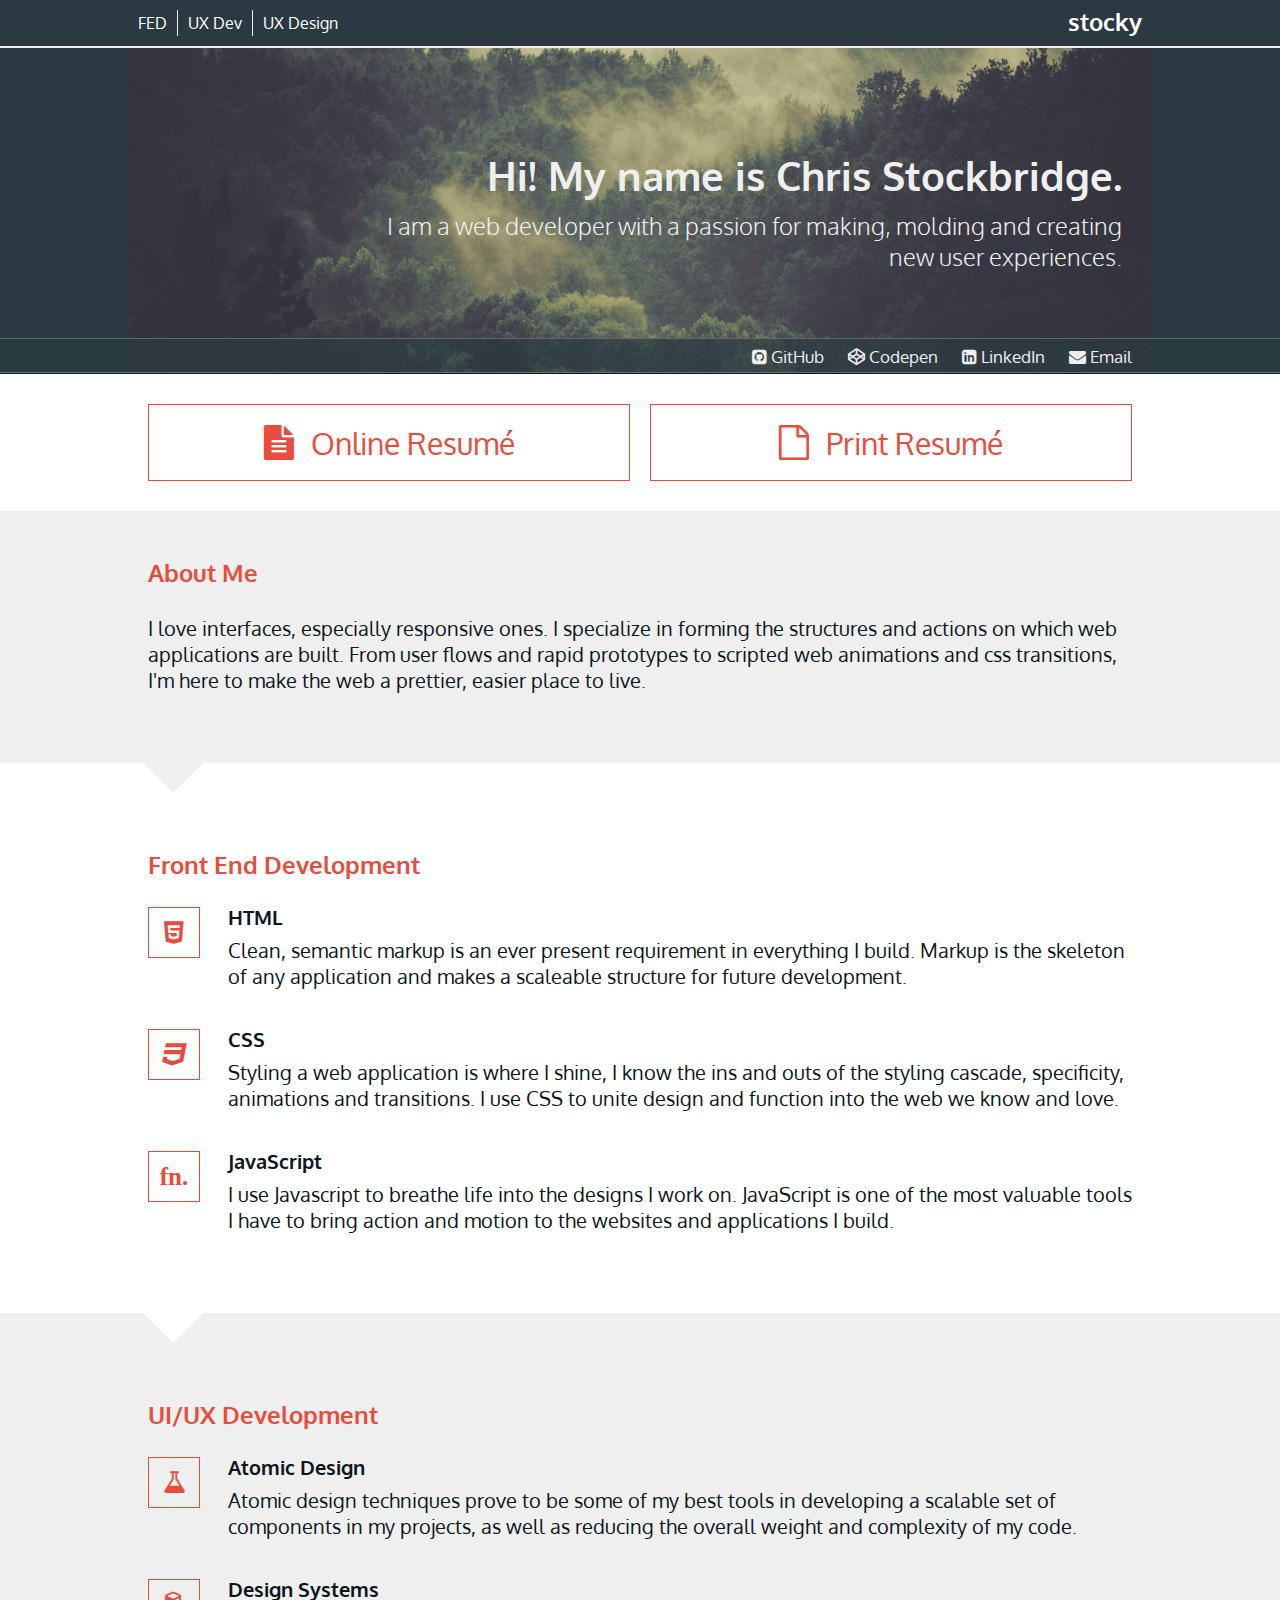
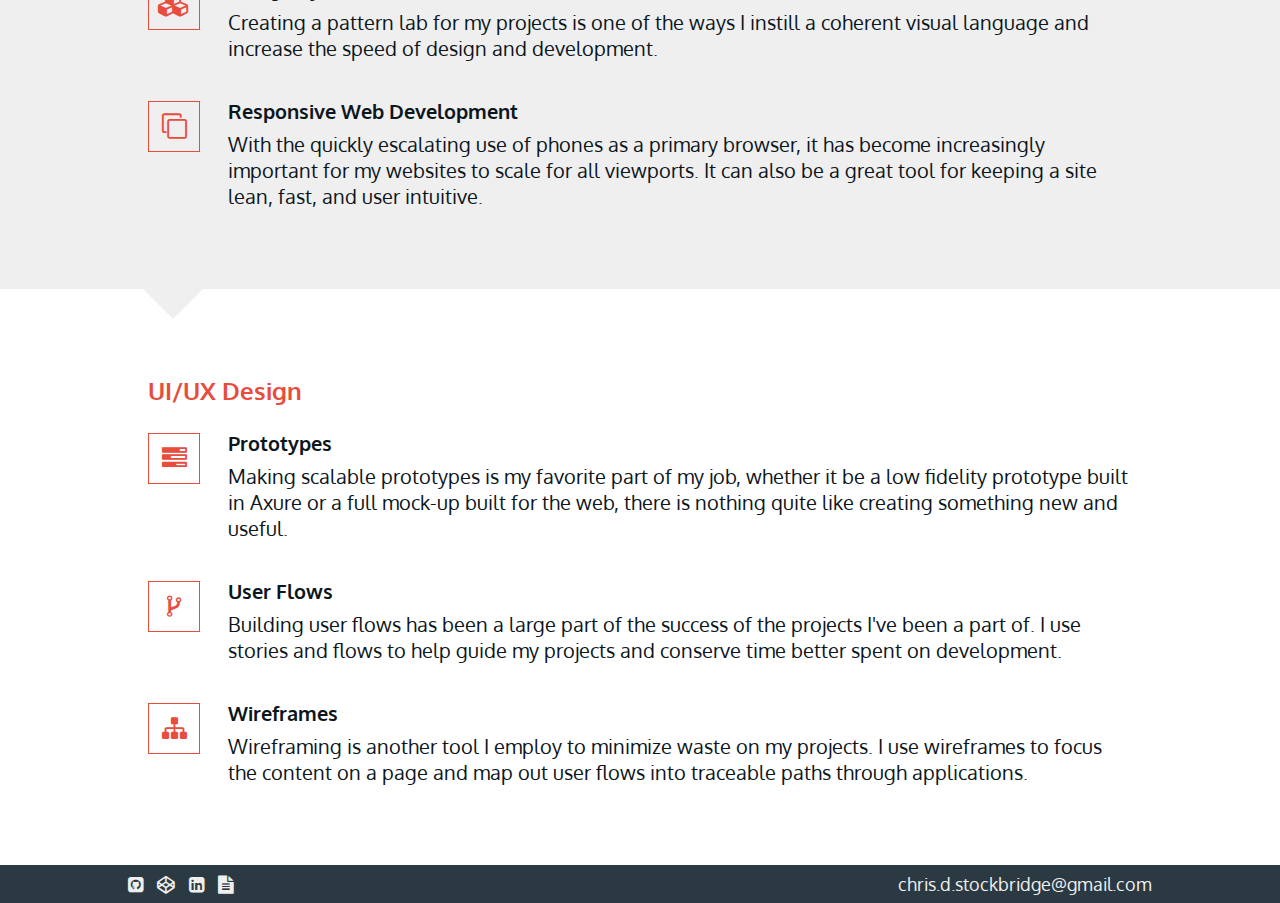
<file: index.html>
<!DOCTYPE html>
<html>
	<head>
		<link rel="stylesheet" type="text/css" href="css/style.css">
		<meta name="viewport" content="width=device-width, initial-scale=1.0">
		<title>Chris Stockbridge | UI/UX Developer</title>
	</head>
	<body>
	<!-- HEADER -->
		<header>
			<nav>
				<a class="logo" href="#top">stocky</a>
				<div>
					<a href="#fed_development">FED</a><a href="#ux_development">UX Dev</a><a href="#user-experience">UX Design</a>
				</div>
			</nav>
		</header>
	<!-- END HEADER -->
		
	<!-- INTRO -->
		<spanid="top"></span>
		<section class="splash">
			<div>
				<p class="hello">Hi! My name is Chris Stockbridge.</p>
				<p>I am a web developer with a passion for making, molding and creating new user experiences.</p>
			</div>
		</section>
		<section class="small-links">
			<div>
				<a href="https://github.com/Stockbridge" title="GitHub" target="_blank"><i class="fa fa-github-square"></i> <span class="text">GitHub</span>
				</a><a href="http://codepen.io/stocky/" title="codepen" target="_blank"><i class="fa fa-codepen"></i> <span class="text">Codepen</span>
				</a><a href="https://www.linkedin.com/profile/view?id=236814033" title="Linkedin" target="_blank"><i class="fa fa-linkedin-square"></i> <span class="text">LinkedIn</span>
				</a><a href="mailto:chris.d.stockbridge@gmail.com" title="Email" target="_blank"><i class="fa fa-envelope"></i> <span class="text">Email</a>
			</div>
		</section>
	<!-- END INTRO -->

	<!-- RESUME LINKS -->
		<span id="resume"></span>
		<section class="resume">
			<div>
				<div class="big-links">
					<a href="../resume/index.html" target="_blank"><i class="fa fa-file-text"></i> Online Resum&eacute;</a><a href="https://drive.google.com/file/d/0Bx42C3p6OP2aSndvRk8yTG1helk/view" target="_blank"><i class="fa fa-file-o"></i> Print Resum&eacute;</a>
				</div>
			</div>
		</section>
	<!-- END RESUME LINKS -->

	<!-- ABOUT ME -->
		<span id="about"></span>
		<section class="about">
			<div>
				<h1>About Me</h1>
				<p>I love interfaces, especially responsive ones. I specialize in forming the structures and actions on which web applications are built. From user flows and rapid prototypes to scripted web animations and css transitions, I&apos;m here to make the web a prettier, easier place to live.</p>
			</div>
		</section>
	<!-- END ABOUT ME -->

	<!-- DEVELOPMENT -->
		<span id="fed_development"></span>
		<section class="fed-development">
			<div>
				<h1>Front End Development</h1>
				<i class="fa fa-html5"></i>
				<h2>HTML</h2>
				<p>
					Clean, semantic markup is an ever present requirement in everything I build. Markup is the skeleton of any application and makes a scaleable structure for future development.
				</p>

				<i class="fa fa-css3"></i>
				<h2>CSS</h2>
				<p>
					Styling a web application is where I shine, I know the ins and outs of the styling cascade, specificity, animations and transitions. I use CSS to unite design and function into the web we know and love.
				</p>

				<i class="fa fa-javascript">fn.</i>
				<h2>JavaScript</h2>
				<p>
					I use Javascript to breathe life into the designs I work on. JavaScript is one of the most valuable tools I have to bring action and motion to the websites and applications I build.
				</p>
			</div>
		</section>
	<!-- END DEVELOPMENT -->

	<!-- DEVELOPMENT -->
		<span id="ux_development"></span>
		<section class="ux-development">
			<div>
				<h1>UI/UX Development</h1>
				<i class="fa fa-flask"></i>
				<h2>Atomic Design</h2>
				<p>
					Atomic design techniques prove to be some of my best tools in developing a scalable set of components in my projects, as well as reducing the overall weight and complexity of my code.
				</p>

				<i class="fa fa-cubes"></i>
				<h2>Design Systems</h2>
				<p>
					Creating a pattern lab for my projects is one of the ways I instill a coherent visual language and increase the speed of design and development.
				</p>

				<i class="fa fa-clone"></i>
				<h2>Responsive Web Development</h2>
				<p>
					With the quickly escalating use of phones as a primary browser, it has become increasingly important for my websites to scale for all viewports. It can also be a great tool for keeping a site lean, fast, and user intuitive.
				</p>
			</div>
		</section>
	<!-- END DEVELOPMENT -->

	<!-- UI/UX DESIGN -->
		<span id="user-experience"></span>
		<section class="user-experience">
			<div>
				<h1>UI/UX Design</h1>
				<i class="fa fa-tasks"></i>
				<h2>Prototypes</h2>
				<p>
					Making scalable prototypes is my favorite part of my job, whether it be a low fidelity prototype built in Axure or a full mock-up built for the web, there is nothing quite like creating something new and useful.
				</p>
				<i class="fa fa-code-fork"></i>
				<h2>User Flows</h2>
				<p>
					Building user flows has been a large part of the success of the projects I&apos;ve been a part of. I use stories and flows to help guide my projects and conserve time better spent on development.
				</p>

				<i class="fa fa-sitemap"></i>
				<h2>Wireframes</h2>
				<p>
					Wireframing is another tool I employ to minimize waste on my projects. I use wireframes to focus the content on a page and map out user flows into traceable paths through applications.
				</p>
			</div>
		</section>
	<!-- END UI/UX DESIGN -->

	<!-- FOOTER -->
		<footer>
			<div>
				<a href="mailto:chris.d.stockbridge@gmail.com" title="Email" target="_blank">chris.d.stockbridge@gmail.com</a>
				<div class="links">
					<a href="https://github.com/Stockbridge" title="GitHub" target="_blank"><i class="fa fa-github-square"></i>
					</a><a href="http://codepen.io/stocky/" title="codepen" target="_blank"><i class="fa fa-codepen"></i>
					</a><a href="https://www.linkedin.com/profile/view?id=236814033" title="Linkedin" target="_blank"><i class="fa fa-linkedin-square"></i>
					</a><a href="../resume/index.html" target="_blank"><i class="fa fa-file-text"></i></a>
				</div>
			</div>
			<link href="https://maxcdn.bootstrapcdn.com/font-awesome/4.5.0/css/font-awesome.min.css" rel="stylesheet">
			<link href='http://fonts.googleapis.com/css?family=Oxygen:700,300' rel='stylesheet' type='text/css'>
		</footer>
	<!-- FOOTER -->
	</body>
</html>
</file>
<file: css/style.css>
html,body,div,span,applet,object,iframe,h1,h2,h3,h4,h5,h6,p,blockquote,pre,a,abbr,acronym,address,big,cite,code,del,dfn,em,img,ins,kbd,q,s,samp,small,strike,strong,sub,sup,tt,var,b,u,i,center,dl,dt,dd,ol,ul,li,fieldset,form,label,legend,table,caption,tbody,tfoot,thead,tr,th,td,article,aside,canvas,details,embed,figure,figcaption,footer,header,hgroup,menu,nav,output,ruby,section,summary,time,mark,audio,video{border:0;margin:0;padding:0}article,aside,details,figcaption,figure,footer,header,hgroup,menu,nav,section{display:block}body{line-height:1}ol,ul{list-style:none}blockquote,q{quotes:none}blockquote:before,blockquote:after,q:before,q:after{content:none}table{border-collapse:collapse;border-spacing:0}html{font-size:10px;}@media all and (max-width: 400px){html{font-size:8px}}body{font-family:'Oxygen',Helvetica,sans-serif;background:#efefef;color:#0c161c;font-size:1.6rem}nav,section > div,footer > div{padding:1rem 0;max-width:1024px;margin:0 auto;box-sizing:border-box}h1{font-size:2.4rem;margin-bottom:3rem;color:#e74c3c}h2{font-size:2rem;margin-bottom:1rem}a{color:#efefef;transition:all .2s;}a:hover{color:#e74c3c}header{background:#2b3a42;border-bottom:2px solid #efefef;font-size:1.6rem;position:fixed;width:100%;left:0;top:0;z-index:1}nav a{padding:.5rem 1rem;display:inline-block;text-decoration:none;font-weight:400;color:#fff;border-right:1px solid #efefef;cursor:pointer;}nav a:last-child{border:none}nav a:hover{color:#e74c3c}header .logo{float:right;font-family:'Oxygen',Arial,sans-serif;font-size:2.4rem;margin:0 10px;font-weight:700;border:none;padding:0;}header .logo:hover{color:#fff}section{background:#fff;font-size:2rem;padding:0 1rem}section > div{padding:9rem 2rem 4rem;position:relative}section p{margin-bottom:2rem;line-height:normal}.splash{padding:10rem 0 5rem;margin-top:2rem;font-weight:300;text-align:center;background:#2b3a42;color:#efefef;background-size:cover;background-repeat:no-repeat;background-image:url("../img/background@1x.png");background-position:center;}@media all and (min-width: 701px){.splash{text-align:right;background-repeat-x:initial;background-size:initial}}@media all and (max-width: 400px){.splash{background-image:url("../img/background.png");background-position:center;background-repeat:no-repeat}}.splash > div{padding:3rem}.splash p{font-size:2.4rem;}@media all and (min-width: 701px){.splash p{padding-left:20%}}.splash .hello{font-size:4rem;margin-bottom:1rem;font-weight:900;padding:0}.small-links{background:rgba(43,58,66,0.7);border-top:1px solid #666;border-bottom:1px solid #0c161c;text-align:right;font-size:1.7rem;height:2em;margin-top:-2em}.small-links > div{padding:.5em 2rem}.small-links a{text-decoration:none;}@media all and (max-width: 700px){.small-links a{text-align:center;display:inline-block;width:25%}.small-links a .text{display:none}}@media all and (min-width: 701px){.small-links a{margin-left:2rem}}.big-links{text-align:center}.big-links a{font-size:3rem;border:1px solid #e74c3c;box-sizing:border-box;color:#e74c3c;display:inline-block;width:49%;padding:2rem 0;text-decoration:none;transition:all .2s ease-in;}.big-links a:hover{color:#fff;background:#e74c3c}@media all and (max-width: 700px){.big-links a{width:100%}.big-links a:first-of-type{margin-bottom:1rem}}@media all and (min-width: 701px){.big-links a:first-of-type{margin-right:2%}}.big-links i{font-size:3.5rem;margin-right:1rem}.about,.ux-development{background:#efefef}.about > div{padding-top:5rem;padding-bottom:5rem}.resume > div{padding-top:3rem;padding-bottom:3rem}.fed-development > div:after,.ux-development > div:after,.user-experience > div:after{top:0%;left:4.5rem;border:solid transparent;content:" ";height:0;width:0;position:absolute;pointer-events:none;border-color:rgba(255,255,255,0);border-top-color:#fff;border-width:30px;margin-left:-30px}.fed-development > div:after,.user-experience > div:after{border-top-color:#efefef}.fed-development i,.ux-development i,.user-experience i{color:#e74c3c;border:1px solid #e74c3c;width:5rem;padding:1.2rem 0;text-align:center;position:absolute;font-size:2.5rem;font-style:normal}.fed-development .fa-javascript,.ux-development .fa-javascript,.user-experience .fa-javascript{font-weight:bold}.fed-development p,.ux-development p,.user-experience p,.fed-development h2,.ux-development h2,.user-experience h2{margin-left:8rem}.fed-development p,.ux-development p,.user-experience p{margin-bottom:4rem}footer{background:#2b3a42;color:#efefef;text-align:right;font-size:1.8rem;padding:0 1rem;}footer a{text-decoration:none}footer .links{float:left;}footer .links a{margin-right:1rem}
</file>
